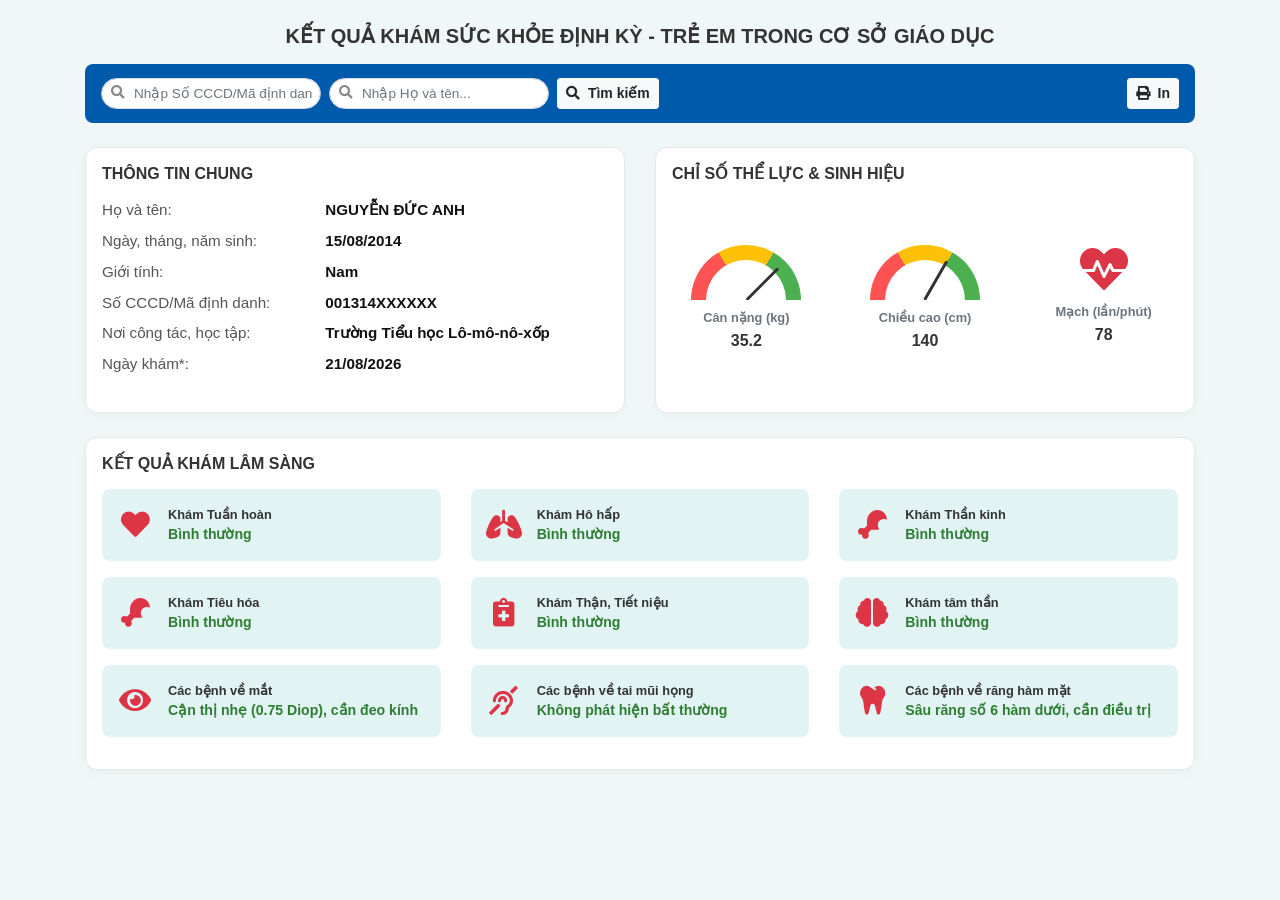
<file: kham_suc_khoe.html>
<!DOCTYPE html>
<html lang="vi">
<head>
    <meta charset="UTF-8">
    <meta name="viewport" content="width=device-width, initial-scale=1.0">
    <title>Kết quả khám sức khỏe định kỳ</title>
    <!-- Bootstrap 4.3.1 CSS -->
    <link rel="stylesheet" href="https://stackpath.bootstrapcdn.com/bootstrap/4.3.1/css/bootstrap.min.css">
    <!-- FontAwesome 5 -->
    <link rel="stylesheet" href="https://cdnjs.cloudflare.com/ajax/libs/font-awesome/5.15.4/css/all.min.css">
    <style>
        body {
            background-color: #f0f7f7;
            font-family: -apple-system, BlinkMacSystemFont, "Segoe UI", Roboto, "Helvetica Neue", Arial, sans-serif;
            color: #333;
        }
        .card-custom {
            background: #ffffff;
            border-radius: 12px;
            border: 1px solid #e1e8ed;
            box-shadow: 0 4px 12px rgba(0,0,0,0.03);
            margin-bottom: 20px;
        }
        .header-banner {
            background-color: #005aac;
            border-radius: 8px;
            padding: 10px 16px;
        }
        .search-input-wrap {
            position: relative;
            width: 220px;
        }
        .search-input-wrap input {
            border-radius: 20px;
            padding-left: 32px;
            border: 1px solid #ddd;
            font-size: 0.85rem;
        }
        .search-input-wrap .fa-search {
            position: absolute;
            left: 10px;
            top: 50%;
            transform: translateY(-50%);
            color: #888;
            font-size: 0.85rem;
        }
        .info-label {
            color: #555;
            font-size: 0.95rem;
        }
        .info-value {
            font-weight: 700;
            color: #111;
            font-size: 0.95rem;
        }
        .gauge-wrap {
            position: relative;
            width: 110px;
            height: 55px;
            margin: 0 auto;
            overflow: hidden;
        }
        .gauge-bg {
            width: 110px;
            height: 110px;
            border-radius: 50%;
            background: conic-gradient(from 270deg, #ff5252 0deg 60deg, #ffc107 60deg 120deg, #4caf50 120deg 180deg);
        }
        .gauge-inner {
            width: 80px;
            height: 80px;
            background: #fff;
            border-radius: 50%;
            position: absolute;
            top: 15px;
            left: 15px;
        }
        .gauge-pointer {
            width: 3px;
            height: 45px;
            background: #333;
            position: absolute;
            bottom: 0;
            left: 53.5px;
            transform-origin: bottom center;
            border-radius: 2px;
        }
        .clinical-box {
            border-radius: 8px;
            padding: 12px;
            min-height: 72px;
            display: flex;
            align-items: center;
            height: 100%;
        }
        .bg-teal-light {
            background-color: #e2f3f3;
        }
        .bg-yellow-light {
            background-color: #fff6d6;
        }
        .clinical-icon {
            width: 42px;
            text-align: center;
            font-size: 1.8rem;
            margin-right: 12px;
            flex-shrink: 0;
        }
        .status-ok {
            color: #2e7d32;
            font-weight: 600;
            font-size: 0.88rem;
        }
        .status-warn {
            color: #d84315;
            font-weight: 600;
            font-size: 0.88rem;
        }
		/* Ép trình duyệt hiển thị màu nền & dải màu gradient khi in */
        * {
            -webkit-print-color-adjust: exact !important;
            print-color-adjust: exact !important;
            color-adjust: exact !important;
        }

        /* Tối ưu riêng khi bấm In (Ẩn thanh tìm kiếm & nút bấm) */
        @media print {
            .header-banner {
                background-color: transparent !important;
                padding: 0 !important;
            }
            .search-input-wrap, 
            .header-banner button {
                display: none !important; /* Ẩn ô tìm kiếm và các nút khi in */
            }
            .gauge-wrap, .gauge-bg, .gauge-inner, .gauge-pointer {
                display: block !important;
                visibility: visible !important;
            }
        }
    </style>
</head>
<body>

<div class="container py-4">
    <!-- Tiêu đề trang -->
    <h5 class="text-center font-weight-bold mb-3 text-uppercase">
        KẾT QUẢ KHÁM SỨC KHỎE ĐỊNH KỲ - TRẺ EM TRONG CƠ SỞ GIÁO DỤC
    </h5>

    <!-- Thanh tìm kiếm 2 ô & In -->
    <div class="header-banner d-flex justify-content-between align-items-center flex-wrap mb-4">
        <div class="d-flex align-items-center flex-wrap my-1">
            <!-- Ô 1: Tìm kiếm theo Số CCCD/Mã định danh -->
            <div class="search-input-wrap mr-2 mb-2 mb-sm-0">
                <i class="fas fa-search"></i>
                <input type="text" class="form-control form-control-sm" placeholder="Nhập Số CCCD/Mã định danh...">
            </div>
            <!-- Ô 2: Tìm kiếm theo Họ và tên -->
            <div class="search-input-wrap mr-2 mb-2 mb-sm-0">
                <i class="fas fa-search"></i>
                <input type="text" class="form-control form-control-sm" placeholder="Nhập Họ và tên...">
            </div>
            <!-- Nút Tìm kiếm (Chuẩn class Bootstrap) -->
            <button class="btn btn-light btn-sm font-weight-bold" type="button">
                <i class="fas fa-search mr-1"></i> Tìm kiếm
            </button>
        </div>
        <!-- Nút In (Chuẩn class Bootstrap) -->
        <button class="btn btn-light btn-sm font-weight-bold" onclick="window.print()" title="In trang">
            <i class="fas fa-print mr-1"></i> In
        </button>
    </div>

    <!-- Hàng 1: Thông tin chung & Chỉ số thể lực -->
    <div class="row">
        <!-- Card Thông tin chung -->
        <div class="col-lg-6 mb-4">
            <div class="card card-custom h-100 p-3">
                <h6 class="font-weight-bold text-uppercase mb-3">THÔNG TIN CHUNG</h6>
                <div class="row mb-2">
                    <div class="col-5 info-label">Họ và tên:</div>
                    <div class="col-7 info-value">NGUYỄN ĐỨC ANH</div>
                </div>
                <div class="row mb-2">
                    <div class="col-5 info-label">Ngày, tháng, năm sinh:</div>
                    <div class="col-7 info-value">15/08/2014</div>
                </div>
                <div class="row mb-2">
                    <div class="col-5 info-label">Giới tính:</div>
                    <div class="col-7 info-value">Nam</div>
                </div>
                <div class="row mb-2">
                    <div class="col-5 info-label">Số CCCD/Mã định danh:</div>
                    <div class="col-7 info-value">001314XXXXXX</div>
                </div>
                <div class="row mb-2">
                    <div class="col-5 info-label">Nơi công tác, học tập:</div>
                    <div class="col-7 info-value">Trường Tiểu học Lô-mô-nô-xốp</div>
                </div>
                <div class="row">
                    <div class="col-5 info-label">Ngày khám*:</div>
                    <div class="col-7 info-value">21/08/2026</div>
                </div>
            </div>
        </div>

        <!-- Card Chỉ số thể lực -->
        <div class="col-lg-6 mb-4">
            <div class="card card-custom h-100 p-3">
                <h6 class="font-weight-bold text-uppercase mb-3">CHỈ SỐ THỂ LỰC & SINH HIỆU</h6>
                <div class="row text-center my-auto py-2">
                    <div class="col-4">
                        <div class="gauge-wrap mb-2">
                            <div class="gauge-bg"></div>
                            <div class="gauge-inner"></div>
                            <div class="gauge-pointer" style="transform: rotate(45deg);"></div>
                        </div>
                        <div class="small font-weight-bold text-muted">Cân nặng (kg)</div>
                        <div class="h6 font-weight-bold mt-1 mb-0">35.2</div>
                    </div>
                    <div class="col-4">
                        <div class="gauge-wrap mb-2">
                            <div class="gauge-bg"></div>
                            <div class="gauge-inner"></div>
                            <div class="gauge-pointer" style="transform: rotate(30deg);"></div>
                        </div>
                        <div class="small font-weight-bold text-muted">Chiều cao (cm)</div>
                        <div class="h6 font-weight-bold mt-1 mb-0">140</div>
                    </div>
                    <div class="col-4">
                        <div class="mb-2 text-danger">
                            <i class="fas fa-heartbeat fa-3x"></i>
                        </div>
                        <div class="small font-weight-bold text-muted">Mạch (lần/phút)</div>
                        <div class="h6 font-weight-bold mt-1 mb-0">78</div>
                    </div>
                </div>
            </div>
        </div>
    </div>

    <!-- Hàng 2: Kết quả khám lâm sàng -->
    <div class="card card-custom p-3">
        <h6 class="font-weight-bold text-uppercase mb-3">KẾT QUẢ KHÁM LÂM SÀNG</h6>
        <div class="row">
            <div class="col-md-4 col-sm-6 mb-3">
                <div class="clinical-box bg-teal-light">
                    <div class="clinical-icon text-danger"><i class="fas fa-heart"></i></div>
                    <div>
                        <div class="font-weight-bold small">Khám Tuần hoàn</div>
                        <div class="status-ok"> Bình thường</div>
                    </div>
                </div>
            </div>
            <div class="col-md-4 col-sm-6 mb-3">
                <div class="clinical-box bg-teal-light">
                    <div class="clinical-icon text-danger"><i class="fas fa-lungs"></i></div>
                    <div>
                        <div class="font-weight-bold small">Khám Hô hấp</div>
                        <div class="status-ok"> Bình thường</div>
                    </div>
                </div>
            </div>
            <div class="col-md-4 col-sm-6 mb-3">
                <div class="clinical-box bg-teal-light">
                    <div class="clinical-icon text-danger"><i class="fas fa-drumstick-bite"></i></div>
                    <div>
                        <div class="font-weight-bold small">Khám Thần kinh</div>
                        <div class="status-ok"> Bình thường</div>
                    </div>
                </div>
            </div>
            <div class="col-md-4 col-sm-6 mb-3">
                <div class="clinical-box bg-teal-light">
                    <div class="clinical-icon text-danger"><i class="fas fa-drumstick-bite"></i></div>
                    <div>
                        <div class="font-weight-bold small">Khám Tiêu hóa</div>
                        <div class="status-ok"> Bình thường</div>
                    </div>
                </div>
            </div>
            <div class="col-md-4 col-sm-6 mb-3">
                <div class="clinical-box bg-teal-light">
                    <div class="clinical-icon text-danger"><i class="fas fa-notes-medical"></i></div>
                    <div>
                        <div class="font-weight-bold small">Khám Thận, Tiết niệu</div>
                        <div class="status-ok"> Bình thường</div>
                    </div>
                </div>
            </div>
            <div class="col-md-4 col-sm-6 mb-3">
                <div class="clinical-box bg-teal-light">
                    <div class="clinical-icon text-danger"><i class="fas fa-brain"></i></div>
                    <div>
                        <div class="font-weight-bold small">Khám tâm thần</div>
                        <div class="status-ok"> Bình thường</div>
                    </div>
                </div>
            </div>
            <div class="col-md-4 col-sm-6 mb-3">
                <div class="clinical-box bg-teal-light">
                    <div class="clinical-icon text-danger"><i class="fas fa-eye"></i></div>
                    <div>
                        <div class="font-weight-bold small">Các bệnh về mắt</div>
                        <div class="status-ok"></i> Cận thị nhẹ (0.75 Diop), cần đeo kính</div>
                    </div>
                </div>
            </div>
            <div class="col-md-4 col-sm-6 mb-3">
                <div class="clinical-box bg-teal-light">
                    <div class="clinical-icon text-danger"><i class="fas fa-deaf"></i></div>
                    <div>
                        <div class="font-weight-bold small">Các bệnh về tai mũi họng</div>
                        <div class="status-ok"> Không phát hiện bất thường</div>
                    </div>
                </div>
            </div>
            <div class="col-md-4 col-sm-6 mb-3">
                <div class="clinical-box bg-teal-light">
                    <div class="clinical-icon text-danger"><i class="fas fa-tooth"></i></div>
                    <div>
                        <div class="font-weight-bold small">Các bệnh về răng hàm mặt</div>
                        <div class="status-ok"> Sâu răng số 6 hàm dưới, cần điều trị</div>
                    </div>
                </div>
            </div>
        </div>
    </div>
</div>

</body>
</html>
</file>
